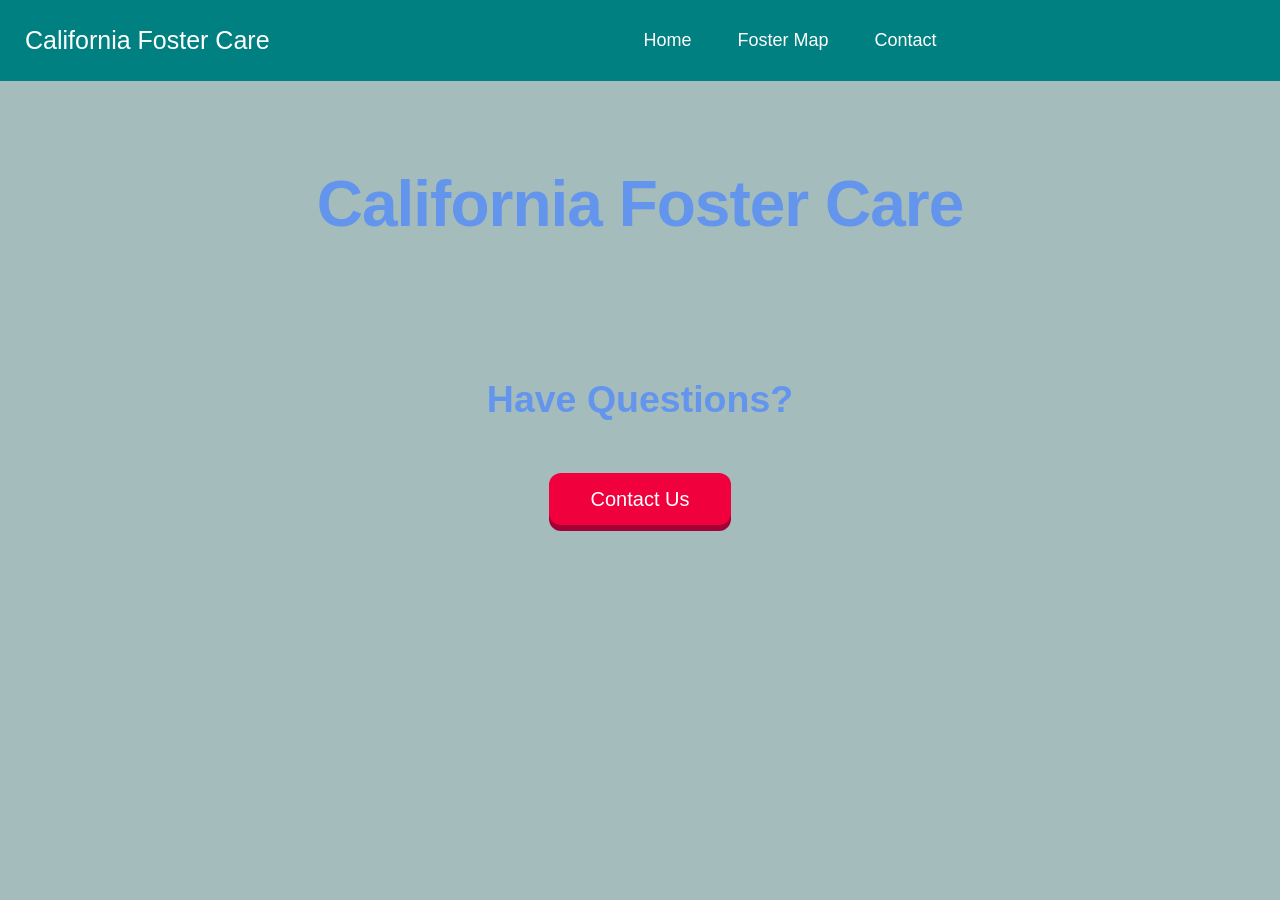
<file: code/index.html>
<!DOCTYPE html>
<html>
<head>

<title>CalFosterCare</title>
<meta name="viewport" content="width=device-width, initial-scale=1">
<link rel="stylesheet" href = "style.css">
<link href="https://fonts.googleapis.com/css?family=Courgette|Open+Sans&display=swap" rel="stylesheet"> 

<style>
body {
  min-height: 100%; 
  align: center;
  margin: 0;
  font-family: Open Sans Condensed;
}

.pushable:focus:not(:focus-visible) {
    outline: none;
  }


</style>

</head>

<body> 

<div class = "main">
  <nav class="navbar">
     <!-- LOGO -->
     <div class="logo">California Foster Care</div>
     <!-- NAVIGATION MENU -->
     <ul class="nav-links">
       <!-- NAVIGATION MENUS -->
       <div class="menu">
         <li><a href="index.html">Home</a></li>
         <li><a href="map.html">Foster Map</a></li>
         <li><a href="contact.html">Contact</a></li>
       </div>
     </ul>
   </nav>

   <br>
   <br>
 
  <!-- Start of the header -->
    <header>
        <div class="inner">
            <div class="h1">
                <div>
                    <h1>California Foster Care</h1>
                </div>
            </div>
            <div class = "h2">
              <div>
                 <br>
                <br>
                <br>
                <!-- Button -->
                <h2>Have Questions?</h2>
                <br>
                <br>
              <form action="contact.html">
                <button class="pushable">
                  <span class="front">
                   Contact Us 
                  </span>
                </button>
              </form>
              </div>
            </div>
        </div>
    </header>
    <!-- End of the header --> 
    
  </div>



</body>

</html>
</file>
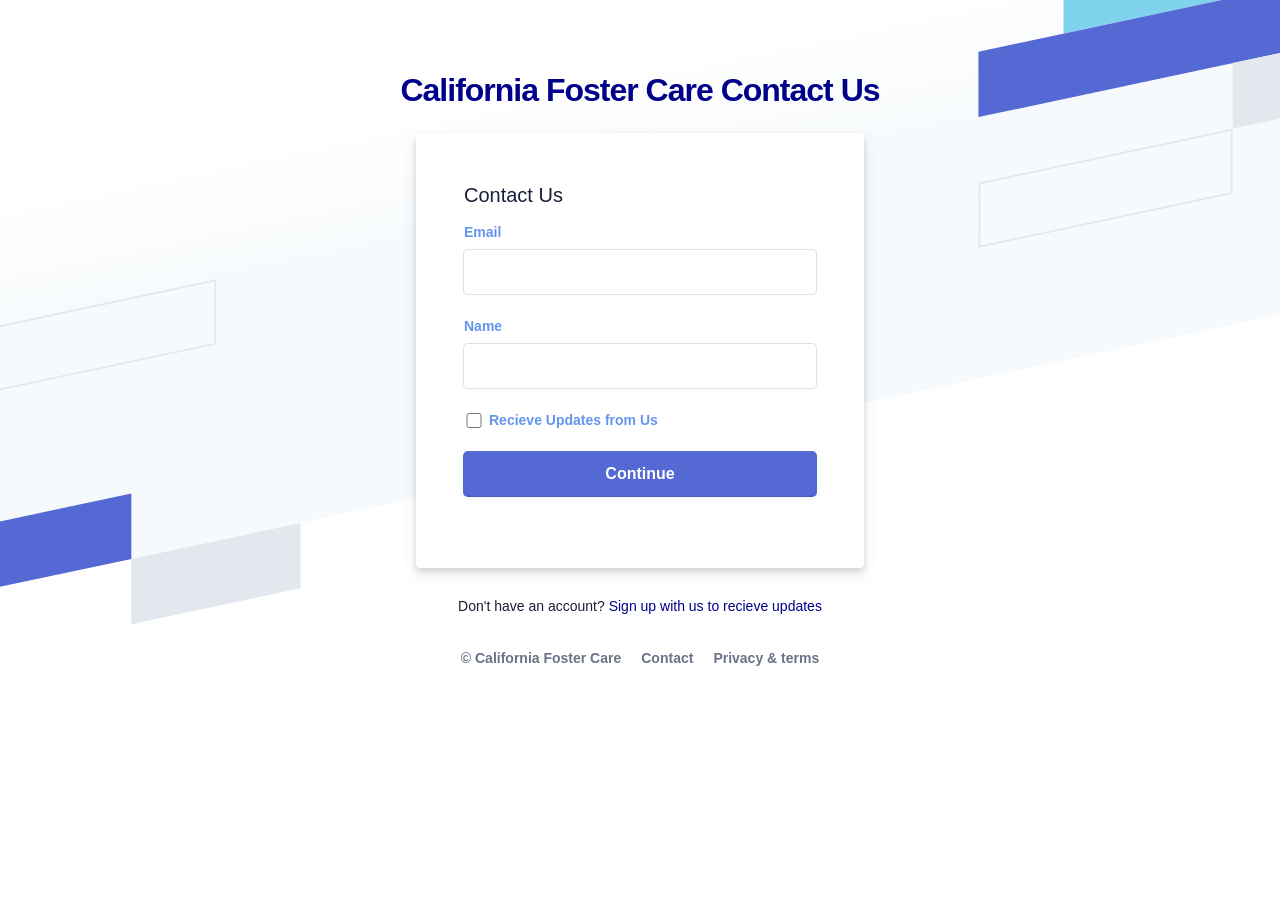
<file: code/contact.html>
<html>
<head>
  <meta charset="utf-8">
  <title>California Foster Care Contact</title>
  <link rel="stylesheet" type="text/css" href="style.css">
</head>

<body>
  <div class="login-root">
    <div class="box-root flex-flex flex-direction--column" style="min-height: 100vh;flex-grow: 1;">
      <div class="loginbackground box-background--white padding-top--64">
        <div class="loginbackground-gridContainer">
          <div class="box-root flex-flex" style="grid-area: top / start / 8 / end;">
            <div class="box-root" style="background-image: linear-gradient(white 0%, rgb(247, 250, 252) 33%); flex-grow: 1;">
            </div>
          </div>
          <div class="box-root flex-flex" style="grid-area: 4 / 2 / auto / 5;">
            <div class="box-root box-divider--light-all-2 animationLeftRight tans3s" style="flex-grow: 1;"></div>
          </div>
          <div class="box-root flex-flex" style="grid-area: 6 / start / auto / 2;">
            <div class="box-root box-background--blue800" style="flex-grow: 1;"></div>
          </div>
          <div class="box-root flex-flex" style="grid-area: 7 / start / auto / 4;">
            <div class="box-root box-background--blue animationLeftRight" style="flex-grow: 1;"></div>
          </div>
          <div class="box-root flex-flex" style="grid-area: 8 / 4 / auto / 6;">
            <div class="box-root box-background--gray100 animationLeftRight tans3s" style="flex-grow: 1;"></div>
          </div>
          <div class="box-root flex-flex" style="grid-area: 2 / 15 / auto / end;">
            <div class="box-root box-background--cyan200 animationRightLeft tans4s" style="flex-grow: 1;"></div>
          </div>
          <div class="box-root flex-flex" style="grid-area: 3 / 14 / auto / end;">
            <div class="box-root box-background--blue animationRightLeft" style="flex-grow: 1;"></div>
          </div>
          <div class="box-root flex-flex" style="grid-area: 4 / 17 / auto / 20;">
            <div class="box-root box-background--gray100 animationRightLeft tans4s" style="flex-grow: 1;"></div>
          </div>
          <div class="box-root flex-flex" style="grid-area: 5 / 14 / auto / 17;">
            <div class="box-root box-divider--light-all-2 animationRightLeft tans3s" style="flex-grow: 1;"></div>
          </div>
        </div>
      </div>
      <div class="box-root padding-top--24 flex-flex flex-direction--column" style="flex-grow: 1; z-index: 9;">
        <div class="box-root padding-top--48 padding-bottom--24 flex-flex flex-justifyContent--center">
          <h1><a>California Foster Care Contact Us</a></h1>
        </div>
        <div class="formbg-outer">
          <div class="formbg">
            <div class="formbg-inner padding-horizontal--48">
              <span class="padding-bottom--15">Contact Us</span>
              <form id="stripe-login">
                <div class="field padding-bottom--24">
                  <label for="email">Email</label>
                  <input type="email" name="email">
                </div>
                <div class="field padding-bottom--24">
                  <div class="grid--50-50">
                    <label for="name">Name</label>
                    <div class="reset-pass">
                    </div>
                  </div>
                  <input type="password" name="password">
                </div>
                <div class="field field-checkbox padding-bottom--24 flex-flex align-center">
                  <label for="checkbox">
                    <input type="checkbox" name="checkbox"> Recieve Updates from Us
                  </label>
                </div>
                <div class="field padding-bottom--24">
                  <input type="submit" name="submit" value="Continue">
                </div>
              </form>
            </div>
          </div>
          <div class="footer-link padding-top--24">
            <span>Don't have an account? <a href="">Sign up with us to recieve updates</a></span>
            <div class="listing padding-top--24 padding-bottom--24 flex-flex center-center">
              <span><a href="#">© California Foster Care</a></span>
              <span><a href="#">Contact</a></span>
              <span><a href="#">Privacy & terms</a></span>
            </div>
          </div>
        </div>
      </div>
    </div>
  </div>
</body>

</html>
</file>
<file: code/style.css>
* {
 margin: 0;
 padding: 0;
 box-sizing: border-box;
 list-style: none;
 text-decoration: none;
}

a {
 text-decoration: none;
}
li {
 list-style: none;
}

/* NAVBAR STYLING STARTS */
.navbar {
 display: flex;
 align-items: center;
 padding: 25px;
 background-color: teal;
 color: #fff;
}
.nav-links a {
 color: #fff;
}
/* NAVBAR MENU */
.menu {
 margin-left: 20em;
 display: flex;
 gap: 1em;
 font-size: 18px;
}
.menu li:hover {
 background-color: #4c9e9e;
 border-radius: 5px;
 transition: 0.3s ease;
}
.menu li {
 padding: 5px 14px;
}

/* H1 */
.h1 {
 font-size: 32px;
}

/* H2 */
.h2 {
  color:#FF6666 ;
  display: relative;
  padding:50px;
  font-size: 25px;
}
/* Logo */

.logo {
  font-size: 25px;
  color:#fff
}

/* Header Styling */

header{
    width: 100vw;
    height: 100px;
    padding:50px;
    font-family: Arial, Helvetica, sans-serif;
    text-align: center;
}

.main {
   /* Set rules to fill background */
  min-height: 100%;
  min-width: 900px;
	
  /* Set up proportionate scaling */
  width: 100%;
  height: auto;
	
  /* Set up positioning */
  position: fixed;
  top: 0;
  left: 0;
  /* Background color */
  background:#a4bcbc;
}


/* Contact Us button styling */
.pushable {
  background: hsl(340deg 100% 32%);
  border: none;
  border-radius: 12px;
  padding: 0;
  cursor: pointer;
  outline-offset: 4px;
}
.front {
  display: block;
  padding: 12px 42px;
  border-radius: 12px;
  font-size: 1.25rem;
  background: hsl(345deg 100% 47%);
  color: white;
  transform: translateY(-6px);
}

.pushable:active .front {
  transform: translateY(-2px);
}

/* Contact Page Styling */
* {
  padding: 0;
  margin: 0;
  color: #6495ED;
  box-sizing: border-box;
  word-wrap: break-word;
  font-family: -apple-system,BlinkMacSystemFont,Segoe UI,Roboto,Helvetica Neue,Ubuntu,sans-serif;
}
body {
    min-height: 100%;
    background-color: #ffffff;
}
h1 {
    letter-spacing: -1px;
}
a {
  color:	#00008B;
  text-decoration: unset;
}
.login-root {
    background: #fff;
    display: flex;
    width: 100%;
    min-height: 100vh;
    overflow: hidden;
}
.loginbackground {
    min-height: 692px;
    position: fixed;
    bottom: 0;
    left: 0;
    right: 0;
    top: 0;
    z-index: 0;
    overflow: hidden;
}
.flex-flex {
    display: flex;
}
.align-center {
  align-items: center; 
}
.center-center {
  align-items: center;
  justify-content: center;
}
.box-root {
    box-sizing: border-box;
}
.flex-direction--column {
    -ms-flex-direction: column;
    flex-direction: column;
}
.loginbackground-gridContainer {
    display: -ms-grid;
    display: grid;
    -ms-grid-columns: [start] 1fr [left-gutter] (86.6px)[16] [left-gutter] 1fr [end];
    grid-template-columns: [start] 1fr [left-gutter] repeat(16,86.6px) [left-gutter] 1fr [end];
    -ms-grid-rows: [top] 1fr [top-gutter] (64px)[8] [bottom-gutter] 1fr [bottom];
    grid-template-rows: [top] 1fr [top-gutter] repeat(8,64px) [bottom-gutter] 1fr [bottom];
    justify-content: center;
    margin: 0 -2%;
    transform: rotate(-12deg) skew(-12deg);
}
.box-divider--light-all-2 {
    box-shadow: inset 0 0 0 2px #e3e8ee;
}
.box-background--blue {
    background-color: #5469d4;
}
.box-background--white {
  background-color: #ffffff; 
}
.box-background--blue800 {
    background-color: #212d63;
}
.box-background--gray100 {
    background-color: #e3e8ee;
}
.box-background--cyan200 {
    background-color: #7fd3ed;
}
.padding-top--64 {
  padding-top: 64px;
}
.padding-top--24 {
  padding-top: 24px;
}
.padding-top--48 {
  padding-top: 48px;
}
.padding-bottom--24 {
  padding-bottom: 24px;
}
.padding-horizontal--48 {
  padding: 48px;
}
.padding-bottom--15 {
  padding-bottom: 15px;
}


.flex-justifyContent--center {
  -ms-flex-pack: center;
  justify-content: center;
}

.formbg {
    margin: 0px auto;
    width: 100%;
    max-width: 448px;
    background: white;
    border-radius: 4px;
    box-shadow: rgba(60, 66, 87, 0.12) 0px 7px 14px 0px, rgba(0, 0, 0, 0.12) 0px 3px 6px 0px;
}
span {
    display: block;
    font-size: 20px;
    line-height: 28px;
    color: #1a1f36;
}
label {
    margin-bottom: 10px;
}
.reset-pass a,label {
    font-size: 14px;
    font-weight: 600;
    display: block;
}
.reset-pass > a {
    text-align: right;
    margin-bottom: 10px;
}
.grid--50-50 {
    display: grid;
    grid-template-columns: 50% 50%;
    align-items: center;
}

.field input {
    font-size: 16px;
    line-height: 28px;
    padding: 8px 16px;
    width: 100%;
    min-height: 44px;
    border: unset;
    border-radius: 4px;
    outline-color: rgb(84 105 212 / 0.5);
    background-color: rgb(255, 255, 255);
    box-shadow: rgba(0, 0, 0, 0) 0px 0px 0px 0px, 
                rgba(0, 0, 0, 0) 0px 0px 0px 0px, 
                rgba(0, 0, 0, 0) 0px 0px 0px 0px, 
                rgba(60, 66, 87, 0.16) 0px 0px 0px 1px, 
                rgba(0, 0, 0, 0) 0px 0px 0px 0px, 
                rgba(0, 0, 0, 0) 0px 0px 0px 0px, 
                rgba(0, 0, 0, 0) 0px 0px 0px 0px;
}

input[type="submit"] {
    background-color: rgb(84, 105, 212);
    box-shadow: rgba(0, 0, 0, 0) 0px 0px 0px 0px, 
                rgba(0, 0, 0, 0) 0px 0px 0px 0px, 
                rgba(0, 0, 0, 0.12) 0px 1px 1px 0px, 
                rgb(84, 105, 212) 0px 0px 0px 1px, 
                rgba(0, 0, 0, 0) 0px 0px 0px 0px, 
                rgba(131, 22, 182, 0.904) 0px 0px 0px 0px, 
                rgba(22, 165, 165, 0.08) 0px 2px 5px 0px;
    color: #fff;
    font-weight: 600;
    cursor: pointer;
}
.field-checkbox input {
    width: 20px;
    height: 15px;
    margin-right: 5px; 
    box-shadow: unset;
    min-height: unset;
}
.field-checkbox label {
    display: flex;
    align-items: center;
    margin: 0;
}
a.ssolink {
    display: block;
    text-align: center;
    font-weight: 600;
}
.footer-link span {
    font-size: 14px;
    text-align: center;
}
.listing a {
    color: #697386;
    font-weight: 600;
    margin: 0 10px;
}

.animationRightLeft {
  animation: animationRightLeft 2s ease-in-out infinite;
}
.animationLeftRight {
  animation: animationLeftRight 2s ease-in-out infinite;
}
.tans3s {
  animation: animationLeftRight 3s ease-in-out infinite;
}
.tans4s {
  animation: animationLeftRight 4s ease-in-out infinite;
}

@keyframes animationLeftRight {
  0% {
    transform: translateX(0px);
  }
  50% {
    transform: translateX(1000px);
  }
  100% {
    transform: translateX(0px);
  }
} 

@keyframes animationRightLeft {
  0% {
    transform: translateX(0px);
  }
  50% {
    transform: translateX(-1000px);
  }
  100% {
    transform: translateX(0px);
  }
}
</file>
